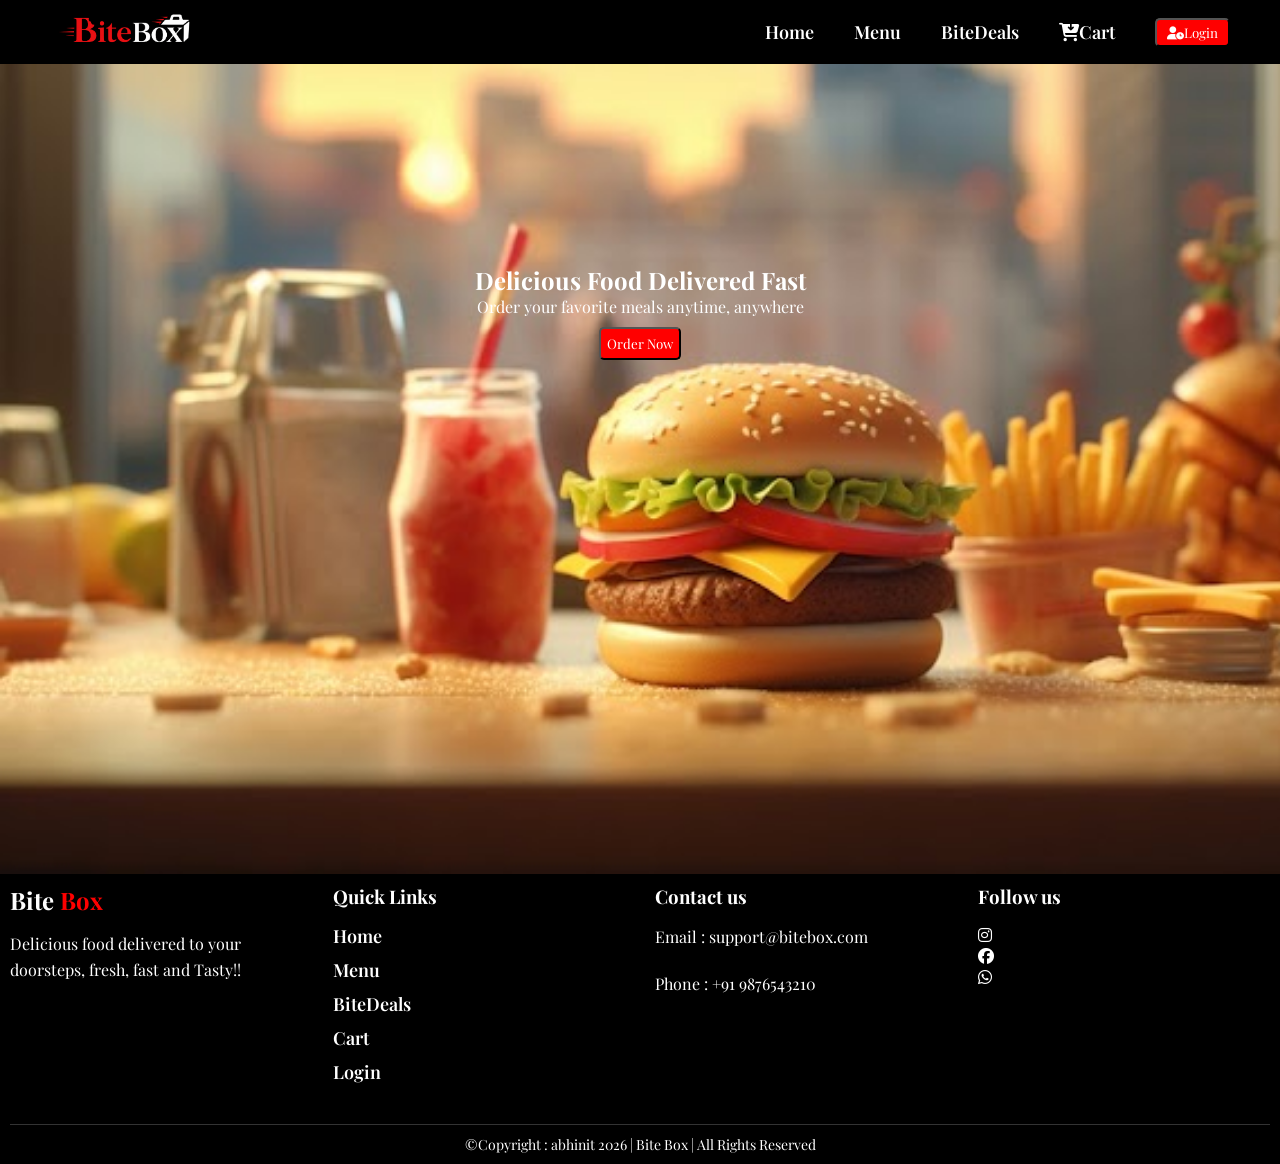
<file: Bite-Box-site/index.html>
<!DOCTYPE html>
<html lang="en">

<head>
    <meta charset="UTF-8">
    <meta name="viewport" content="width=device-width, initial-scale=1.0">

    <!-- Font Awesome CDN -->

    <link rel="stylesheet" href="https://cdnjs.cloudflare.com/ajax/libs/font-awesome/6.6.0/css/all.min.css">

    <title>BiteBox</title>
    <link rel="stylesheet" href="./index.css" />

    <style>
        @import url('https://fonts.googleapis.com/css2?family=Playfair+Display:ital,wght@0,400..900;1,400..900&display=swap');
    </style>
</head>

<body>

    <!-- Header -->
    <header>

        <!-- Navigation -->
        <nav>
            <!-- Logo -->
            <div class="logo">
                <!-- <h2>Bite<span style="color:red">Box</span></h2> -->
                <img src="./images/BiteBoxlogo.png" alt="BiteBox">
            </div>

            <!-- Navigation -->
            <ul>

                <li><a href="./index.html" target="_blank"> Home </a></li>

                <li><a href="./Menu.html" target="_self"> Menu </a></li>

                <li><a href="./BiteDeals.html" target="_self"> BiteDeals </a></li>

                <li><a href="./Cart.html"><i class="fa-solid fa-cart-arrow-down"></i>Cart</a></li>

                <li><a href="./Login.html"><button id="login-button"><i
                                class="fa-solid fa-user-clock"></i>Login</button></a></li>

            </ul>
        </nav>

    </header>

    <!-- Hero Section -->
    <section class="hero-section">
        <div class="hero-content">
            <h1>Delicious Food Delivered Fast</h1>
            <p>Order your favorite meals anytime, anywhere</p>
            <button id="btn-order-now">Order Now</button>
        </div>
    </section>

    <!-- Footer -->
    <footer>
        <div class="footer-container">
            <div class="footer-box">
                <h2>Bite <span>Box</span></h2>
                <p>Delicious food delivered to your doorsteps, fresh, fast and Tasty!!</p>
            </div>
            <div class="footer-box">
                <h3>Quick Links</h3>
                <ul>

                    <li><a href="./index.html" target="_blank"> Home </a></li>

                    <li><a href="./Menu.html" target="_self"> Menu </a></li>

                    <li><a href="./BiteDeals.html" target="_self"> BiteDeals </a></li>

                    <li><a href="./Cart.html">Cart</a></li>

                    <li><a href="./Login.html">Login</a></li>

                </ul>
            </div>
            <div class="footer-box">
                <h3>Contact us</h3>
                <p>Email : support@bitebox.com</p>
                <br>
                <p>Phone : +91 9876543210</p>
            </div>
            <div class="footer-box">
                <h3>Follow us</h3>
                <div class="social-icon">
                    <a href="#"><i class="fa-brands fa-instagram"></i></a>
                    <br>
                    <a href="#"><i class="fa-brands fa-facebook"></i></a>
                    <br>
                    <a href="#"><i class="fa-brands fa-whatsapp"></i></a>
                </div>
            </div>
        </div>

        <div class="footer-bottom">
            <p>©Copyright : abhinit 2026 | Bite Box | All Rights Reserved</p>
        </div>

    </footer>


    <script src="./js/scripts.js"></script>

</body>

</html>
</file>
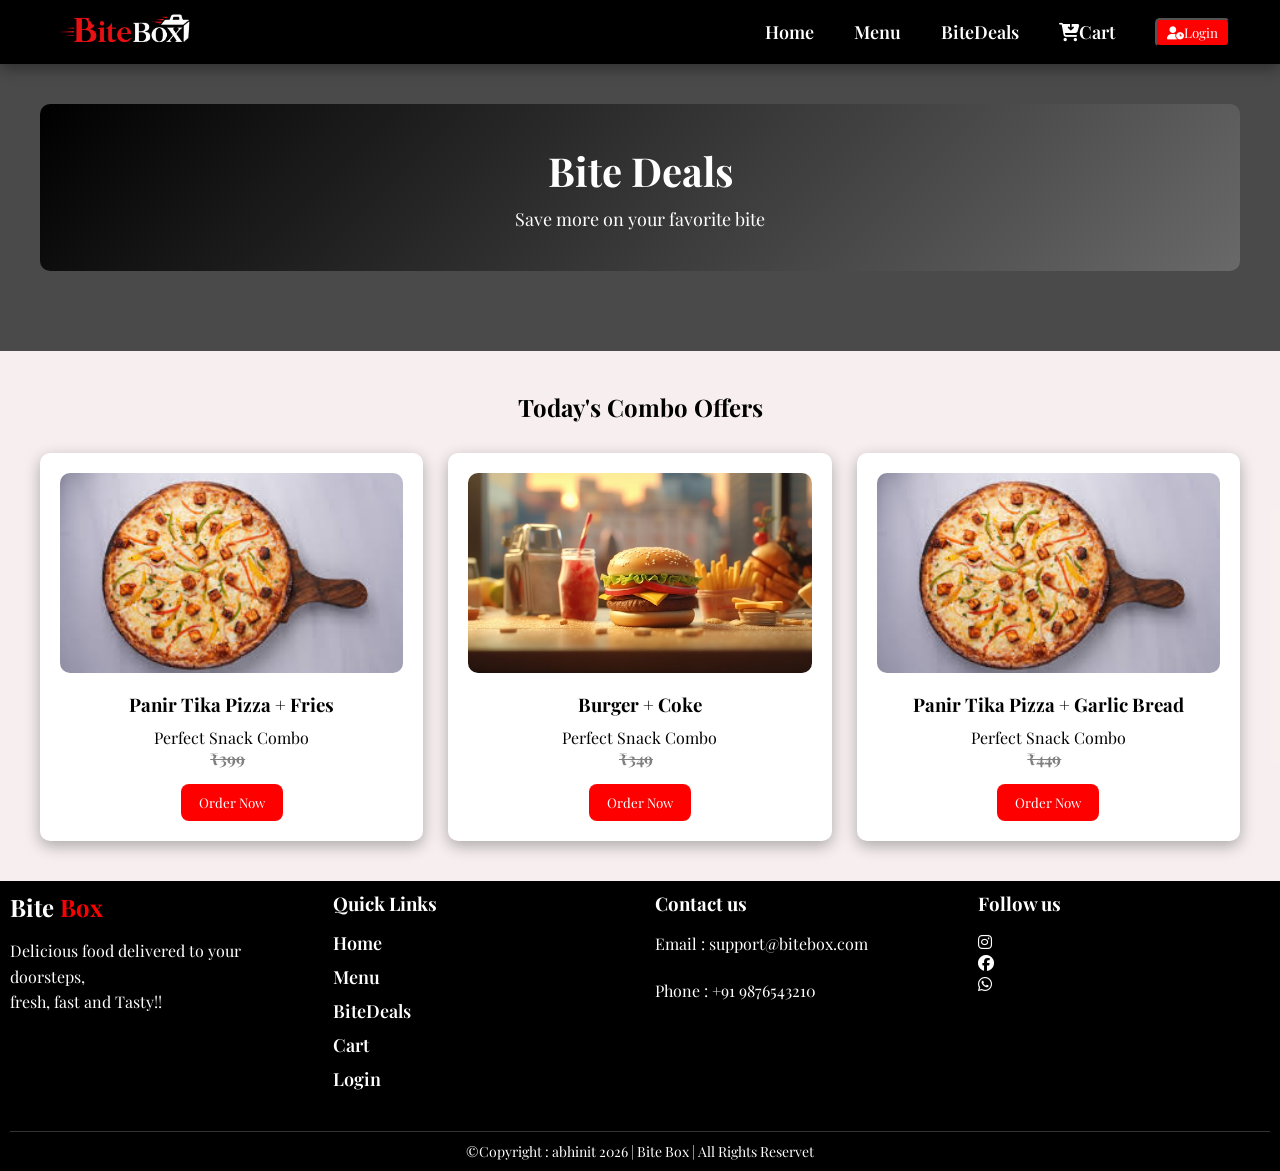
<file: Bite-Box-site/BiteDeals.html>
<!DOCTYPE html>
<html lang="en">

<head>
    <meta charset="UTF-8">
    <meta name="viewport" content="width=device-width, initial-scale=1.0">

    <!-- Font Awesome CDN -->

    <link rel="stylesheet" href="https://cdnjs.cloudflare.com/ajax/libs/font-awesome/6.6.0/css/all.min.css">

    <title>BiteDeals</title>
    <link rel="stylesheet" href="./index.css" />
    <link rel="stylesheet" href="./bite-deals.css">

    <style>
        @import url('https://fonts.googleapis.com/css2?family=Playfair+Display:ital,wght@0,400..900;1,400..900&display=swap');
    </style>
</head>
<body>
    <!-- Header -->
    <header>

        <!-- Navigation -->
        <nav>
            <!-- Logo -->
            <div class="logo">
                <!-- <h2>Bite<span style="color:red">Box</span></h2> -->
                <img src="./images/BiteBoxlogo.png" alt="BiteBox">
            </div>

            <!-- Navigation -->
            <ul>

                <li><a href="./index.html" target="_blank"> Home </a></li>

                <li><a href="./Menu.html" target="_self"> Menu </a></li>

                <li><a href="./BiteDeals.html" target="_self"> BiteDeals </a></li>

                <li><a href="./Cart.html" ><i class="fa-solid fa-cart-arrow-down"></i>Cart</a></li>

                <li><a href="./Login.html" ><button id="login-button"><i class="fa-solid fa-user-clock"></i>Login</button></a></li>

            </ul>
        </nav>
    </header>
        <!-- Deals Page -->
        <!-- Today's Offers  -->
    <section class="deals-page">
        <div class="deals-hero">
            <h1>Bite Deals</h1>
            <p>Save more on your favorite bite</p>
        </div>
    </section>
        
        <!-- Today's Combo offer -->
    <section class="combo-section">
        <h2>Today's Combo Offers</h2>
        <div class="combo-container">
            <div class="combo-card">
                <img src="./images/PanirTikaPizza.jpg" alt="">
                <h3>Panir Tika Pizza + Fries</h3>
                <p>Perfect Snack Combo</p>
                <h4><span>₹399</span></h4>
                <button>Order Now</button>
            </div>

            <div class="combo-card">
                <img src="./images/barger.jpg" alt="">
                <h3>Burger + Coke</h3>
                <p>Perfect Snack Combo</p>
                <h4><span>₹349</span></h4>
                <button>Order Now</button>
            </div>

            <div class="combo-card">
                <img src="./images/PanirTikaPizza.jpg" alt="">
                <h3>Panir Tika Pizza + Garlic Bread</h3>
                <p>Perfect Snack Combo</p>
                <h4><span>₹449</span></h4>
                <button>Order Now</button>
            </div>
        </div>
    </section>

    

    <!-- Footer -->
    <footer>
        <div class="footer-container">
            <div class="footer-box">
                <h2>Bite <span>Box</span></h2>
                <p>Delicious food delivered to your doorsteps, <br> fresh, fast and Tasty!!</p>
            </div>
            <div class="footer-box">
                <h3>Quick Links</h3>
                <ul>

                    <li><a href="./index.html" target="_blank"> Home </a></li>

                    <li><a href="./Menu.html" target="_self"> Menu </a></li>

                    <li><a href="./BiteDeals.html" target="_self"> BiteDeals </a></li>

                    <li><a href="./Cart.html">Cart</a></li>

                    <li><a href="./Login.html">Login</a></li>

                </ul>
            </div>
            <div class="footer-box">
                <h3>Contact us</h3>
                <p>Email : support@bitebox.com</p>
                <br>
                <p>Phone : +91 9876543210</p>
            </div>
            <div class="footer-box">
                <h3>Follow us</h3>
                <div class="social-icon">
                    <a href="#"><i class="fa-brands fa-instagram"></i></a>
                    <br>
                    <a href="#"><i class="fa-brands fa-facebook"></i></a>
                    <br>
                    <a href="#"><i class="fa-brands fa-whatsapp"></i></a>
                </div>
            </div>
        </div>

        <div class="footer-bottom">
            <p>©Copyright : abhinit 2026 | Bite Box | All Rights Reservet</p>
        </div>

    </footer>

    
    <script src="./js/scripts.js"></script>
</body>
</html>
</file>
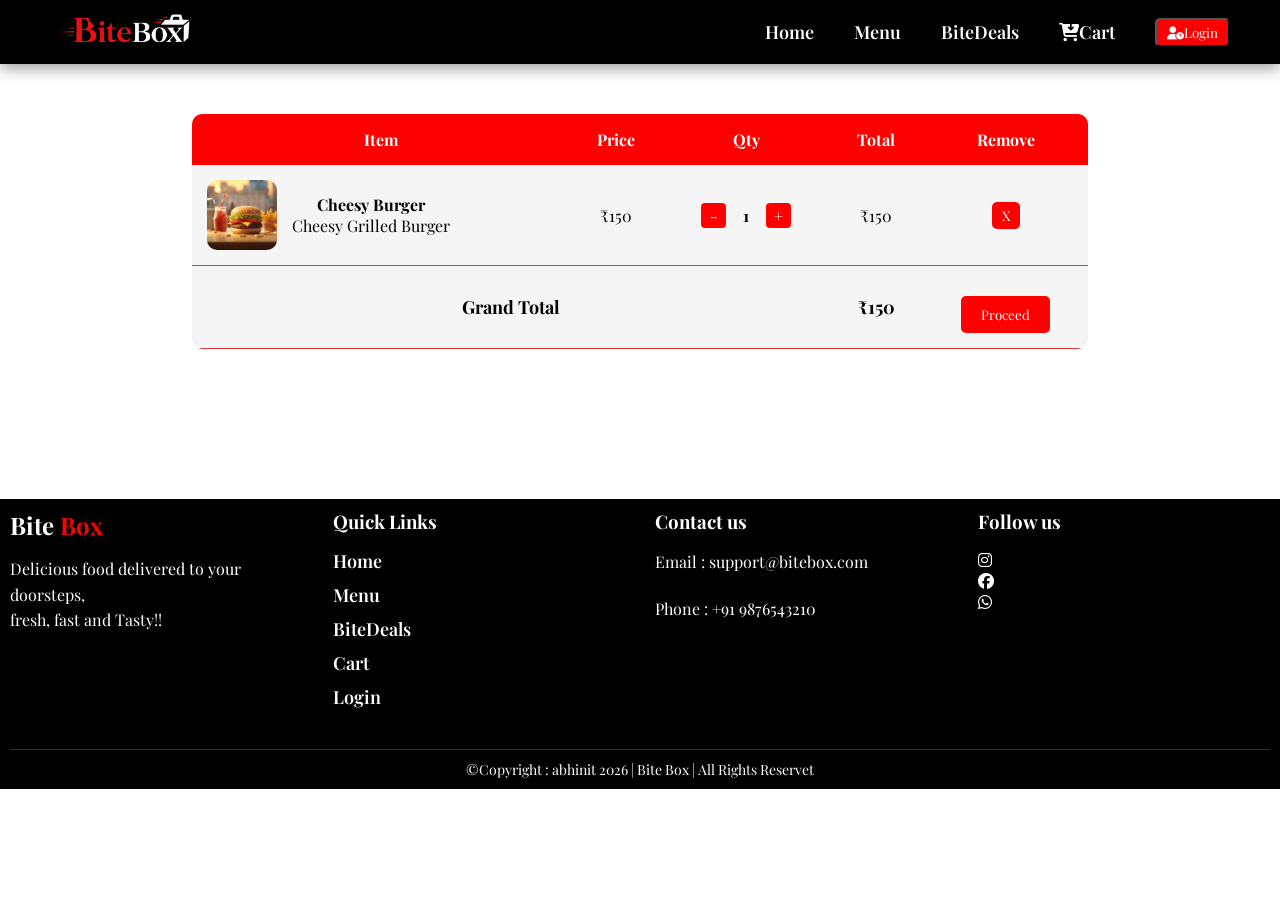
<file: Bite-Box-site/Cart.html>
<!DOCTYPE html>
<html lang="en">

<head>
    <meta charset="UTF-8">
    <meta name="viewport" content="width=device-width, initial-scale=1.0">

    <!-- Font Awesome CDN -->

    <link rel="stylesheet" href="https://cdnjs.cloudflare.com/ajax/libs/font-awesome/6.6.0/css/all.min.css">

    <title>Card</title>
    <link rel="stylesheet" href="./index.css" />
    <link rel="stylesheet" href="./Cart.css" />

    <style>
        @import url('https://fonts.googleapis.com/css2?family=Playfair+Display:ital,wght@0,400..900;1,400..900&display=swap');
    </style>
</head>
<body>
    <!-- Header -->
    <header>

        <!-- Navigation -->
        <nav>
            <!-- Logo -->
            <div class="logo">
                <!-- <h2>Bite<span style="color:red">Box</span></h2> -->
                <img src="./images/BiteBoxlogo.png" alt="BiteBox">
            </div>

            <!-- Navigation -->
            <ul>

                <li><a href="./index.html" target="_blank"> Home </a></li>

                <li><a href="./Menu.html" target="_self"> Menu </a></li>

                <li><a href="./BiteDeals.html" target="_self"> BiteDeals </a></li>

                <li><a href="./Cart.html" ><i class="fa-solid fa-cart-arrow-down"></i>Cart</a></li>

                <li><a href="./Login.html" ><button id="login-button"><i class="fa-solid fa-user-clock"></i>Login</button></a></li>

            </ul>
        </nav>
    </header>

    <!-- Cart Table -->
    <!-- Cart Table -->
<section class="cart">
    <table>
        <thead>
            <tr>
                <th>Item</th>
                <th>Price</th>
                <th>Qty</th>
                <th>Total</th>
                <th>Remove</th>
            </tr>
        </thead>

        <tbody>
            <tr>
                <td class="item">
                    <img src="./images/barger.jpg" alt="">
                    <div>
                        <h4>Cheesy Burger</h4>
                        <p>Cheesy Grilled Burger</p>
                    </div>
                </td>

                <td>₹150</td>

                <td>
                    <div class="qty-box">
                        <button>-</button>
                        <span>1</span>
                        <button>+</button>
                    </div>
                </td>

                <td>₹150</td>

                <td>
                    <button class="remove">X</button>
                </td>
            </tr>

            <tr class="grand_total">
                <td colspan="3">Grand Total</td>
                <td>₹150</td>
                <td>
                    <button>Proceed</button>
                </td>
            </tr>
        </tbody>
    </table>
</section>

    
    <!-- Footer -->
    <footer>
        <div class="footer-container">
            <div class="footer-box">
                <h2>Bite <span>Box</span></h2>
                <p>Delicious food delivered to your doorsteps, <br> fresh, fast and Tasty!!</p>
            </div>
            <div class="footer-box">
                <h3>Quick Links</h3>
                <ul>

                    <li><a href="./index.html" target="_blank"> Home </a></li>

                    <li><a href="./Menu.html" target="_self"> Menu </a></li>

                    <li><a href="./BiteDeals.html" target="_self"> BiteDeals </a></li>

                    <li><a href="./Cart.html">Cart</a></li>

                    <li><a href="./Login.html">Login</a></li>

                </ul>
            </div>
            <div class="footer-box">
                <h3>Contact us</h3>
                <p>Email : support@bitebox.com</p>
                <br>
                <p>Phone : +91 9876543210</p>
            </div>
            <div class="footer-box">
                <h3>Follow us</h3>
                <div class="social-icon">
                    <a href="#"><i class="fa-brands fa-instagram"></i></a>
                    <br>
                    <a href="#"><i class="fa-brands fa-facebook"></i></a>
                    <br>
                    <a href="#"><i class="fa-brands fa-whatsapp"></i></a>
                </div>
            </div>
        </div>

        <div class="footer-bottom">
            <p>©Copyright : abhinit 2026 | Bite Box | All Rights Reservet</p>
        </div>

    </footer>

    
    <script src="./js/scripts.js"></script>
</body>
</html>
</file>
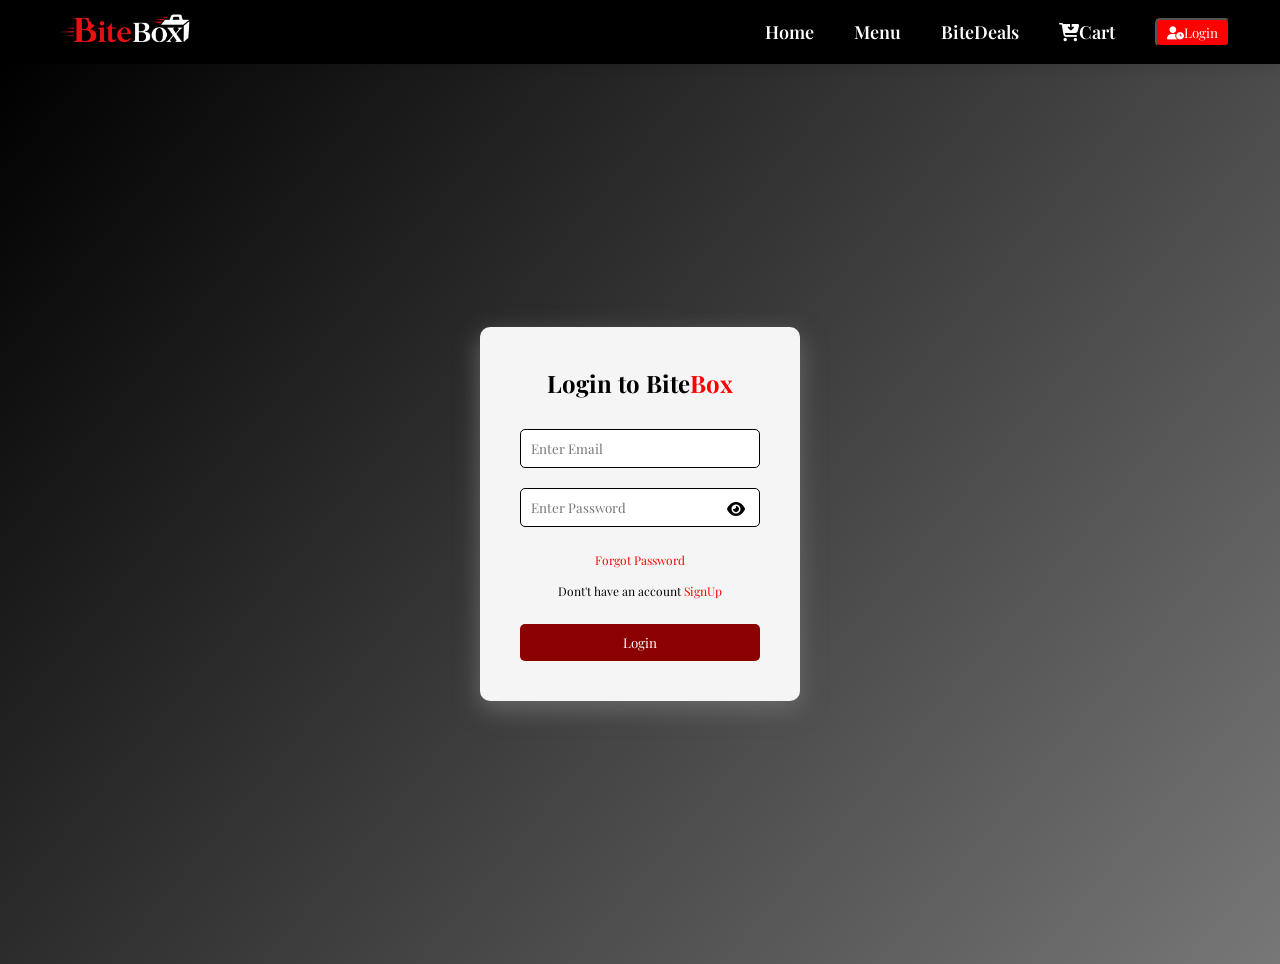
<file: Bite-Box-site/Login.html>
<!DOCTYPE html>
<html lang="en">

<head>
    <meta charset="UTF-8">
    <meta name="viewport" content="width=device-width, initial-scale=1.0">

    <!-- Font Awesome CDN -->

    <link rel="stylesheet" href="https://cdnjs.cloudflare.com/ajax/libs/font-awesome/6.6.0/css/all.min.css">

    <title>Login</title>
    <link rel="stylesheet" href="./index.css" />

    <style>
        @import url('https://fonts.googleapis.com/css2?family=Playfair+Display:ital,wght@0,400..900;1,400..900&display=swap');
    </style>
</head>

<body>
    <!-- Header -->
    <header>

        <!-- Navigation -->
        <nav>
            <!-- Logo -->
            <div class="logo">
                <!-- <h2>Bite<span style="color:red">Box</span></h2> -->
                <img src="./images/BiteBoxlogo.png" alt="BiteBox">
            </div>

            <!-- Navigation -->
            <ul>

                <li><a href="./index.html" target="_blank"> Home </a></li>

                <li><a href="./Menu.html" target="_self"> Menu </a></li>

                <li><a href="./BiteDeals.html" target="_self"> BiteDeals </a></li>

                <li><a href="./Cart.html"><i class="fa-solid fa-cart-arrow-down"></i>Cart</a></li>

                <li><a href="./Login.html"><button id="login-button"><i
                                class="fa-solid fa-user-clock"></i>Login</button></a></li>

            </ul>
        </nav>
    </header>

    <!-- Login Form -->
    <section class="auth-container">
        <div class="auth-box">
            <form action="">
                <h2>Login to Bite<span style="color: red;">Box</span></h2>

                <input type="email" id="email" placeholder="Enter Email" required>

                <div style="position: relative; width: 100%;">
                    <input type="password" id="password" placeholder="Enter Password" required>

                    <span onclick="showPassword()"
                        style="position: absolute; right: 15px; top: 30px; transform: translateY(-50%); cursor: pointer;">
                        <i class="fa-solid fa-eye"></i>
                    </span>
                </div>

                <p><a href="./Signup.html">Forgot Password</a></p>
                <p>Dont't have an account
                    <a href="./Signup.html">SignUp</a>
                </p>

                <p id="error" style="color: red;"></p>

                <button type="button" onclick="login()">Login</button>
            </form>
        </div>
    </section>


    <script src="./js/scripts.js"></script>
</body>

</html>
</file>
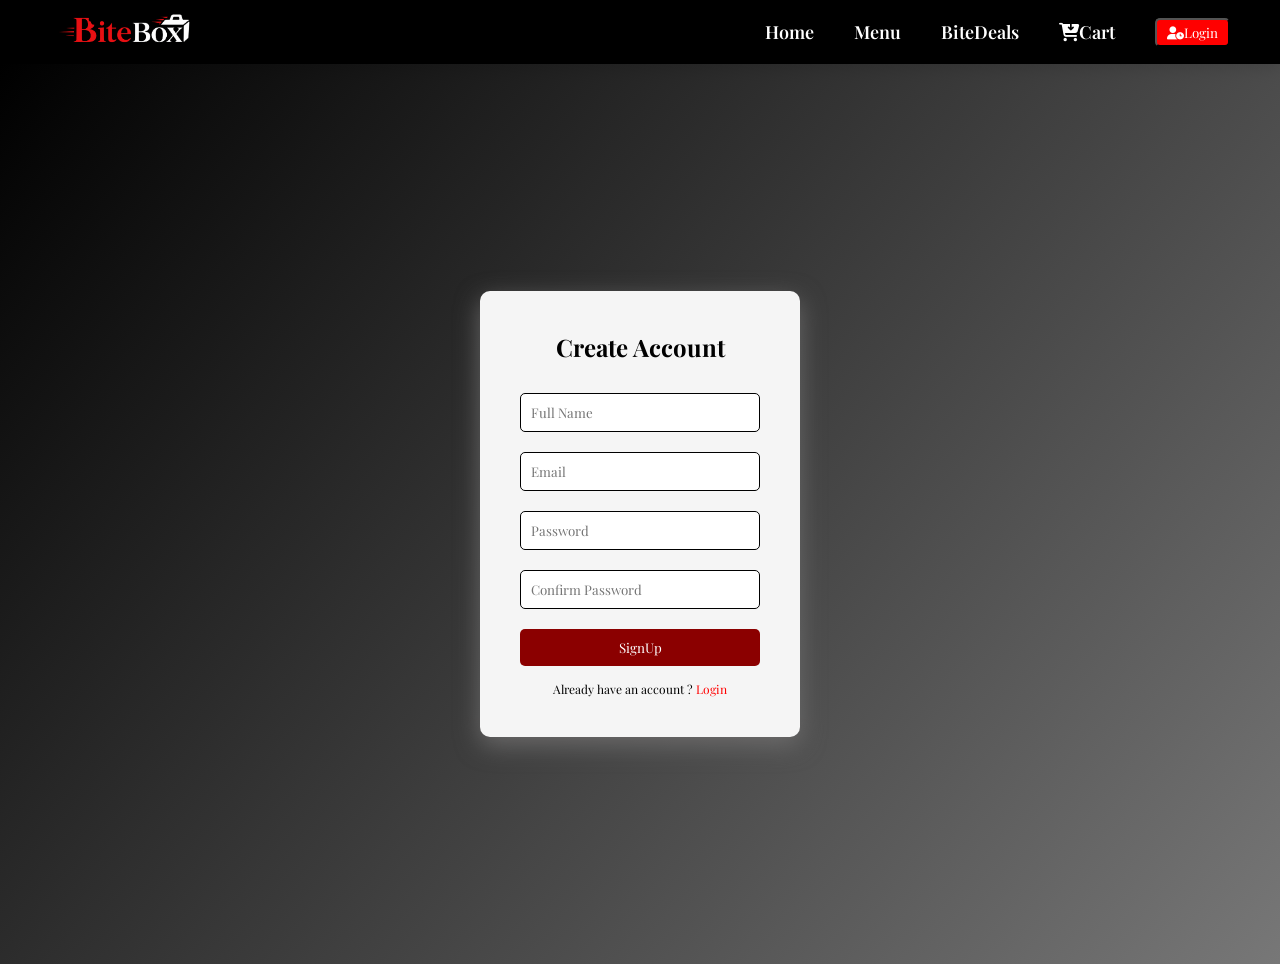
<file: Bite-Box-site/Signup.html>
<!DOCTYPE html>
<html lang="en">

<head>
    <meta charset="UTF-8">
    <meta name="viewport" content="width=device-width, initial-scale=1.0">

    <!-- Font Awesome CDN -->

    <link rel="stylesheet" href="https://cdnjs.cloudflare.com/ajax/libs/font-awesome/6.6.0/css/all.min.css">

    <title>SignUp</title>
    <link rel="stylesheet" href="./index.css" />

    <style>
        @import url('https://fonts.googleapis.com/css2?family=Playfair+Display:ital,wght@0,400..900;1,400..900&display=swap');
    </style>
</head>

<body>
    <!-- Header -->
    <header>

        <!-- Navigation -->
        <nav>
            <!-- Logo -->
            <div class="logo">
                <!-- <h2>Bite<span style="color:red">Box</span></h2> -->
                <img src="./images/BiteBoxlogo.png" alt="BiteBox">
            </div>

            <!-- Navigation -->
            <ul>

                <li><a href="./index.html" target="_blank"> Home </a></li>

                <li><a href="./Menu.html" target="_self"> Menu </a></li>

                <li><a href="./BiteDeals.html" target="_self"> BiteDeals </a></li>

                <li><a href="./Cart.html"><i class="fa-solid fa-cart-arrow-down"></i>Cart</a></li>

                <li><a href="./Login.html"><button id="login-button"><i
                                class="fa-solid fa-user-clock"></i>Login</button></a></li>

            </ul>
        </nav>
    </header>

    <section class="auth-container">
        <div class="auth-box">
            <h2>Create Account</h2>
            <form>
                <input type="text" placeholder="Full Name" required>
                <input type="email" placeholder="Email" required>
                <input type="password" placeholder="Password" required>
                <input type="password" placeholder="Confirm Password" required>
                <button type="submit">SignUp</button>
            </form>
            <p>Already have an account ? <a href="./Login.html">Login</a></p>
        </div>

    </section>


    <script src="./js/scripts.js"></script>
</body>
</html>
</file>
<file: Bite-Box-site/index.css>
*{
    margin: 0;
    padding: 0;
    box-sizing: border-box;
    font-family: "Playfair Display", serif;
}

/* Navbar */

nav{
    display: flex;
    justify-content: space-between;
    align-items: center;
    padding: 10px 50px;
    background-color: #000;
    box-shadow: 0 4px 15px rgba(0,0,0,0.4);
}

/* Logo */

.logo img{
    width: 150px;
    height: auto;
    cursor: pointer;
}

/* Navigation Menu */

ul{
    display: flex;
    align-items: center;
    gap: 40px;
    list-style: none;
}

/* Links */

ul li a{
    text-decoration: none;
    color: #fff;
    font-size: 18px;
    font-weight: 600;
    transition: 0.3s;
}

ul li a:hover{
    color: #ff1e00;
}

/* Icons */

.fa-cart-shopping,
.fa-user{
    font-size: 18px;
}

.fa-cart-shopping:hover
{
    color: #ff0000;
}

#login-button{
    background-color: red;
    color:white;
    border-radius: 5px;
    padding: 4px 10px;
}

/* Hero section */
.hero-section{
    height: 90vh;
    background-image: url(./images/barger.jpg);
    background-repeat: no-repeat;
    background-size: cover;
    display: flex;
    justify-content: center;
}

.hero-content{
    color: #fff;
    margin-top: 200px;
    text-align: center;
}

#btn-order-now {
    background-color: red;
    border-radius: 5px;
    padding: 6px;
    color: white;
    margin-top: 10px;
}


/* Login & SignUp */

.auth-container{
    display: flex;
    justify-content: center;
    align-items: center;
    background: linear-gradient(130deg, black, rgba(99, 99,99, 0.872));
    height: 100vh;
}

.auth-box{
    background: whitesmoke;
    padding: 40px;
    border-radius: 10px;
    width: 320px;
    text-align: center;
    box-shadow: 0 8px 25px rgba(114, 113, 113, 0.849);
}

.auth-box h2{
    margin-bottom: 20px;
    color: black;
}

.auth-box input{
    width: 100%;
    padding: 10px;
    margin: 10px 0;
    border: 1px solid black;
    border-radius: 5px;
    outline: none;
}

.auth-box input:focus{
    border-color: red;
}

.auth-box button{
    width: 100%;
    padding: 10px;
    background: darkred;
    color: white;
    border: none;
    border-radius: 5px;
    margin-top: 10px;
    cursor: pointer;
}

.auth-box button:hover{
    background-color: rgb(123, 83, 73);
}

.auth-box p{
    margin-top: 15px;
    font-size: 12px;
}

.auth-box a{
    color: red;
    text-decoration: none;

}



/* Footer Css */
footer ul{
    display: block;
    list-style: none;
    padding: 0;
    margin: 0;
}

footer li{
    margin-bottom: 10px;
}

footer{
    background: #000;
    color: white;
    padding: 10px;
}

.footer-container{
    display: grid;
    grid-template-columns: repeat(4, 1fr);
    gap: 30px;
}

.footer-box h2,
.footer-box h3{
    color: white;
    margin-bottom: 15px;
}

.footer-box span{
    color: red;
}

.footer-box p{
    line-height: 1.6;
}

footer a{
    color: white;
    text-decoration: none;
}

footer a:hover{
    color: red;
}

.social-icons a{
    display: inline-block;
    font-size: 20px;
    margin-right: 10px;
    color: #ccc;
    background: #222;
    padding: 10px;
    border-radius: 50%;
}

.social-icon a:hover{
    background: red;
    color: aliceblue;
}

.footer-bottom{
    text-align: center;
    margin-top: 30px;
    padding-top: 10px;
    border-top: 1px solid #333;
    font-size: 14px;
}
</file>
<file: Bite-Box-site/bite-deals.css>
.deals-page {
    padding: 40px;
    background-color: rgba(0, 0, 0, 0.71);
}

.deals-hero {
    background: linear-gradient(135deg, #000000, #696969);
    color: white;
    text-align: center;
    padding: 40px;
    border-radius: 10px;
    margin-bottom: 40px;
}

.deals-hero h1 {
    font-size: 40px;
    margin-bottom: 10px;
}

.deals-hero p {
    font-size: 18px;
}

.combo-section {
    background-color: rgba(246, 235, 235, 0.808);
    padding: 40px;
    text-align: center;
}

.combo-container {
    display: grid;
    grid-template-columns: repeat(3, 1fr);
    gap: 25px;
    margin-top: 30px;
}

.combo-card {
    background-color: white;
    padding: 20px;
    border-radius: 10px;
    text-align: center;
    box-shadow: 0 5px 15px rgba(0, 0, 0, 0.3);
    transition: all 0.4s ease;
}

.combo-card img {
    width: 100%;
    height: 200px;
    object-fit: cover;
    border-radius: 10px;
    margin-bottom: 15px;
}

.combo-card h3 {
    margin-bottom: 10px;
}

.combo-card h4 {
    margin-bottom: 15px;
}

.combo-card h4 span {
    text-decoration: line-through;
    color: gray;
    margin-right: 8px;
}

.combo-card button {
    background-color: red;
    color: white;
    border: none;
    padding: 10px 18px;
    border-radius: 8px;
    cursor: pointer;
    transition: 0.3s;
}

.combo-card button:hover {
    background-color: darkred;
}

.combo-card:hover {
    background-color: rgb(250, 203, 212);
    transform: translateY(-10px);
}
</file>
<file: Bite-Box-site/Cart.css>
.cart{
    display: flex;
    justify-content: center;
    margin: 30px 0;
}

table{
    width: 70%;
    border-collapse: collapse;
    background-color: whitesmoke;
    border-radius: 10px;
    overflow: hidden;
    margin: auto;
    margin-top: 20px;
    margin-bottom: 120px;
}

thead{
    background-color: red;
    color: white;
}

th,
td{
    padding: 15px;
    text-align: center;
}

tbody tr{
    border-bottom: 1px solid rgb(209, 61, 61);
}

.item{
    display: flex;
    align-items: center;
    gap: 15px;
}

.item img{
    width: 70px;
    height: 70px;
    object-fit: cover;
    border-radius: 10px;
}

.remove{
    background: red;
    color: white;
    border: none;
    padding: 5px 10px;
    cursor: pointer;
    border-radius: 5px;
}

.remove:hover{
    background: darkgray;
}

.grand_total td{
    font-weight: bold;
    font-size: 18px;
}

.grand_total button{
    margin-top: 15px;
    padding: 10px 20px;
    background: red;
    color: white;
    border: none;
    border-radius: 5px;
    cursor: pointer;
}

.grand_total button:hover{
    background: darkgray;
}

.qty-box{
    display: flex;
    align-items: center;
    justify-content: center;
    gap: 10px;
}

.qty-box button{
    width: 25px;
    height: 25px;
    border: none;
    background: red;
    color: white;
    font-size: 16px;
    border-radius: 4px;
    cursor: pointer;
}

.qty-box button:hover{
    background: darkgray;
}

.qty-box span{
    font-size: 16px;
    font-weight: bold;
    min-width: 20px;
    text-align: center;
}
</file>
